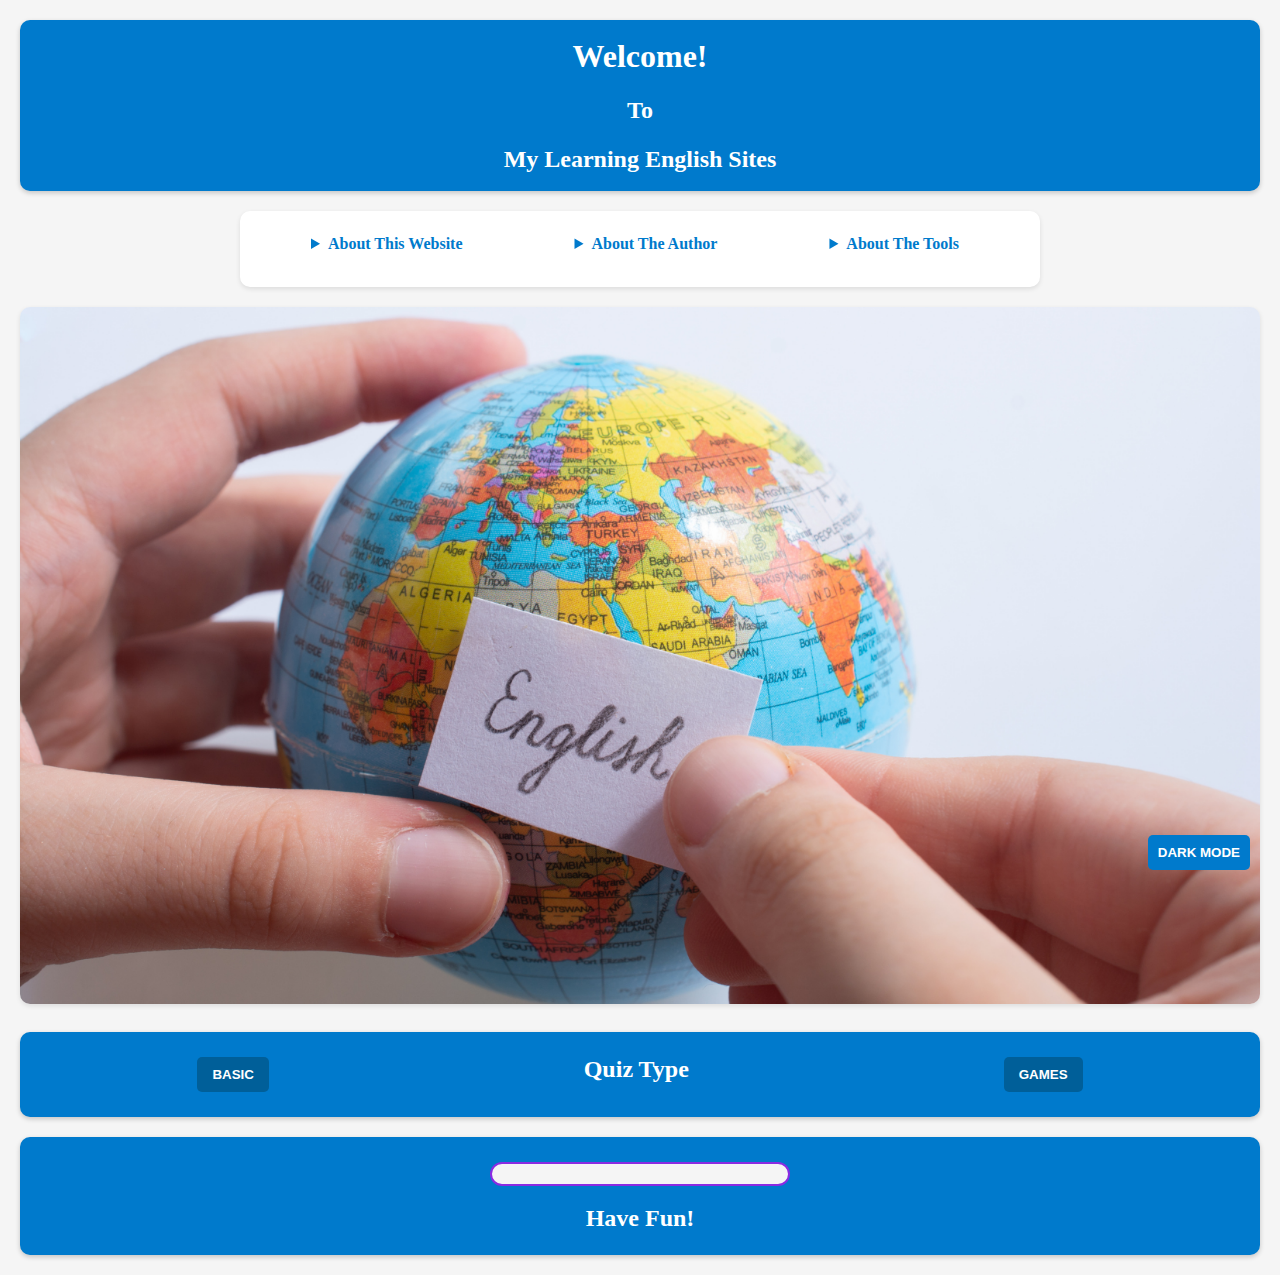
<file: index.html>
<!DOCTYPE html>
<html>
<head>
    <link rel="stylesheet" href="stylesheet page 1.css">
    <meta name="viewport" content="width=device-width, initial-scale=1.0">
    <title>RfkyRoomV1</title>
</head>
<body>
<header>
    <h1>Welcome!</h1><br>
    <h2>To</h2><br>
    <h2>My Learning English Sites</h2>
</header>
<div>
    <details class="container"><summary>About This Website</summary>
    <p>This Website Purposes Is To Fulfill The Assignment Of Digital Litearcy Courses</p>
    <p>Course : Digital Literacy</p>
    <p>Class : 3C</p>
    <p>Lecturer : Mrs. Atin Kurniawati S.Pd.M.A</p>
    </details>
    <details class="container"><summary>About The Author</summary>
    <img src="Rifky.png"/>
    <p>Name: Muhammad Rifky</p>
    <p>NIM: 236121081</p>
    <p>Major: English Language Education</p>
    <p>Class: 3C</p>
    <p>Motto: Wake Up, Time To Work!</p>
    </details>
    <details class="container"><summary>About The Tools</summary>
    <p>Visual Studio Code</p>
    <p>File Explorer</p>
    <p>Github</p>
    </details>
</div>
<main>
    <img class="English" src="English As An International Language.png"/>
</main>
<footer class="Tombolv1">
    <button><a href="Page2.html">Basic</a></button>
    <h2>Quiz Type</h2>
    <button><a href="UasProject.html">Games</a></button>
    </footer>
    <footer class="End">

    <main id="clock"></main>

<script>
  setInterval(() => {
    let date = new Date();
    let clock = document.getElementById('clock');
    clock.innerHTML =
    date.getHours()+":"+
    date.getMinutes()+":"+
    date.getSeconds()
  }, 1000);
</script>

<h2>Have Fun!</h2>

</footer>

<script src="scriptpage1.js"></script>

</body>
</html>
</file>
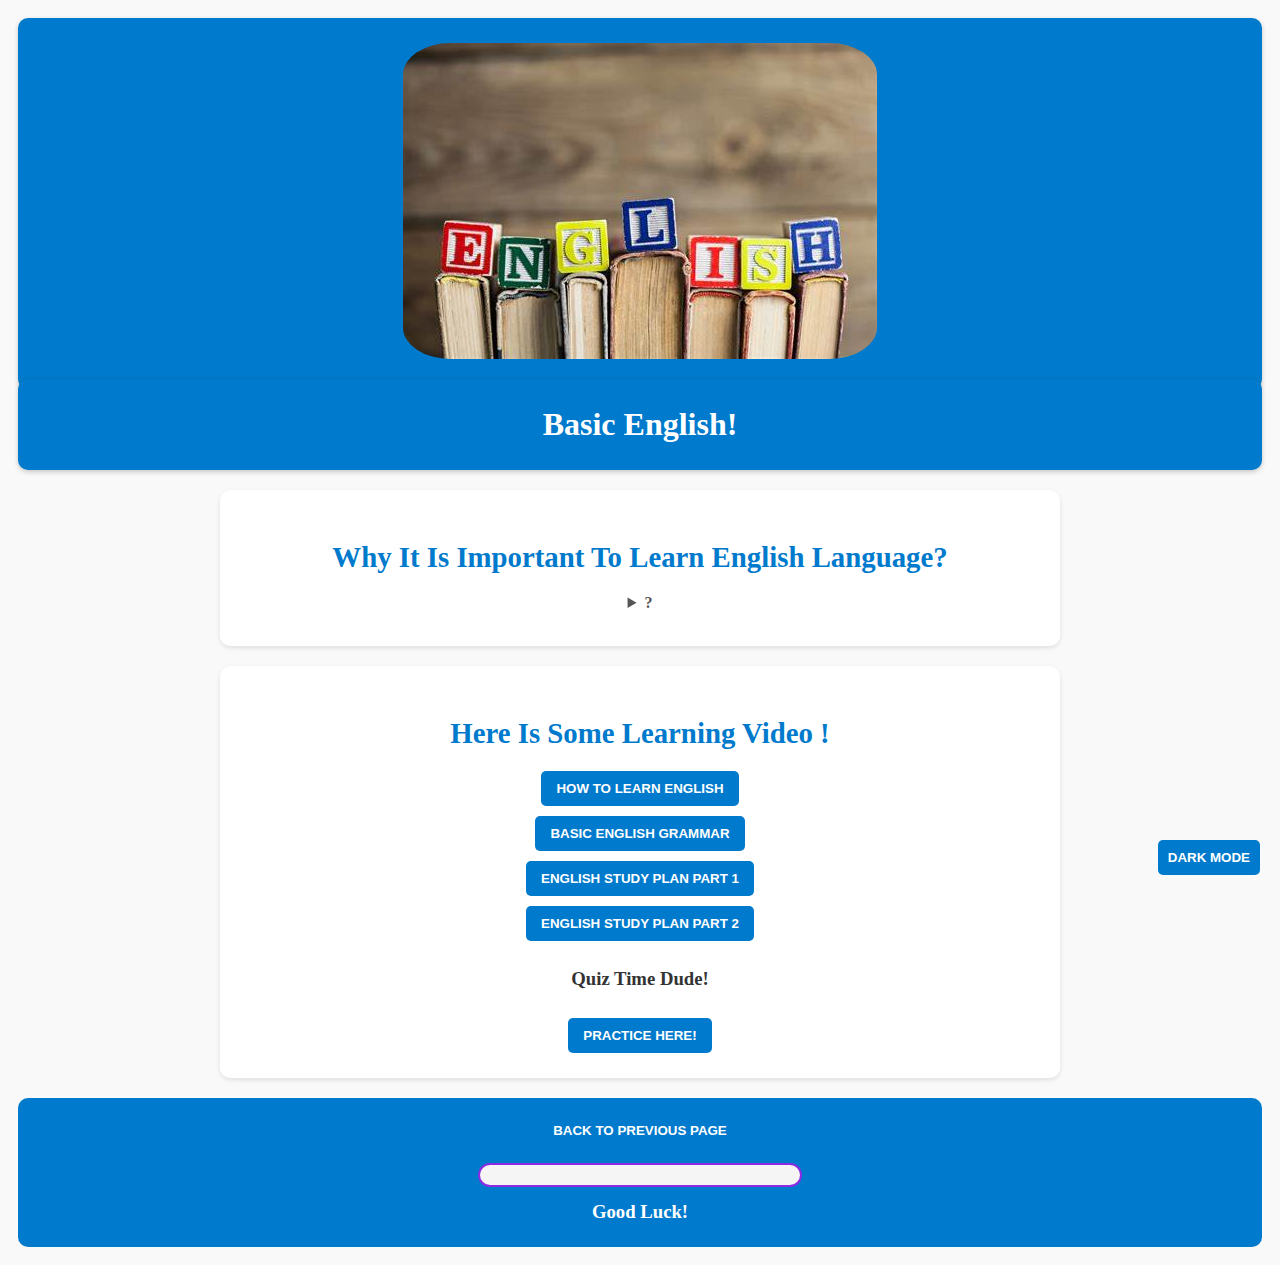
<file: Page2.html>
<!DOCTYPE html>
<html>
    <head>
        <link rel="stylesheet" href="stylesheet page 2.css">
        <meta name="viewport" content="width=device-width, initial-scale=1.0">
         <title>Basic English</title>
    </head>
    <body>
        <header class="container">
        <img src="English Picture.png"/>
        </header>
        <header>
            <h1 class="Awal">Basic English!</h1>
        </header>
        <div>
            <h2>Why It Is Important To Learn English Language?</h2>
            <details><summary>?</summary>
                <p>Learning the English language is important for several reasons, and its benefits can have a significant impact on various aspects of life. Here are some key reasons why learning English is important:
                <li>
                    <ol> 1. Global Communication
                    English is the most widely spoken second language and is often considered a "global lingua franca." It allows people from different countries and cultures to communicate with each other, whether for business, travel, education, or social interactions.
                    </ol>
                    <ol> 2. Career and Job Opportunities
                    Many global companies use English as their primary language of communication. Fluency in English can open up job opportunities, career advancement, and access to international markets. It is often a requirement in fields like business, technology, medicine, and science.
                    </ol>
                    <ol>3. Education and Academic Access
                    English is the primary language of instruction in many of the world’s top universities and academic institutions. Mastery of English can grant access to a vast array of academic resources, research papers, and specialized textbooks, many of which are published in English.
                    </ol>
                    <ol>4. Access to Information and Media
                    A large amount of online content, books, movies, music, and news is in English. By learning the language, you can enjoy and understand a wide range of media from around the world, enhancing your cultural knowledge and keeping up with global trends.
                    </ol>
                    <ol>5. Travel and Cultural Exchange
                    English is widely spoken in many countries, making it easier to travel and connect with people from different cultures. It allows you to navigate airports, hotels, restaurants, and tourist attractions with ease, and helps you engage in meaningful exchanges with people from diverse backgrounds.
                    </ol>
                    <ol>6. Personal Growth and Confidence
                    Learning English can boost personal confidence as you gain a skill that is valued worldwide. It also promotes cognitive development, problem-solving, and multitasking abilities. It encourages cultural awareness and broadens your worldview.
                    </ol>
                    <ol>7. Technological and Scientific Advancements
                    A significant portion of the world's research, innovations, and technological developments are published in English. Understanding the language gives you access to cutting-edge scientific developments and facilitates collaboration in fields like tech, engineering, and medicine.
                    </ol>
                    <ol>8. International Diplomacy and Politics
                    English is one of the official languages used by international organizations, such as the United Nations and the European Union. It is essential for diplomats, international relations, and negotiations, enabling global cooperation and peacebuilding efforts.
                    </ol>
                    <ol>9. Social Networking and Online Communities
                    The internet, including social media, forums, and blogs, uses English extensively. By learning English, you can connect with people around the world, share ideas, and participate in global conversations on platforms like Twitter, Instagram, LinkedIn, and Reddit.
                    </ol>
                    <ol>10. Improved Cognitive Abilities
                    Learning a second language, especially one as widespread as English, enhances cognitive functions such as memory, concentration, and problem-solving. It can also delay the onset of cognitive decline in older adults.
                    </ol>
                    </li>
                    In short, learning English can significantly enhance personal, professional, and educational opportunities, and foster better communication and understanding across cultures. It is a tool that can open many doors, providing a bridge to a wide range of experiences and advancements.
                    </p>
            </details>
        </div>
        <div>
            <h2>Here Is Some Learning Video !</h2>
            <button><a href="https://youtu.be/sscDpQbAdls?si=t89gXexNXMflgjOa">How To Learn English</a></button><br>
            <button><a href="https://youtu.be/6LFjVC3cHjI?si=6-gzsuMHDapHQmHY">Basic English Grammar</a></button><br>
           <button><a href="https://youtu.be/SoUZ3wovZAs?si=HXQkQpJSfPtYC2YT">English Study Plan Part 1</a></button><br>
           <button><a href="https://youtu.be/axYAW7PuSIM?si=rDmBhxvNTUHgdQmj">English Study Plan Part 2</a></button><br>
           <h3>Quiz Time Dude!</h3>
            <button><a href="Page3.html"> Practice Here!</a></button><br>
        </div>
        <footer>
            <button><a href="index.html">Back To Previous Page</a></a></button>

            <main id="clock"></main>

<script>
  setInterval(() => {
    let date = new Date();
    let clock = document.getElementById('clock');
    clock.innerHTML =
    date.getHours()+":"+
    date.getMinutes()+":"+
    date.getSeconds()
  }, 1000);
</script>
            <h3>Good Luck!</h3>
        </footer>


        <script src="scriptpage2.js"></script>
    </body>
</html>
</file>
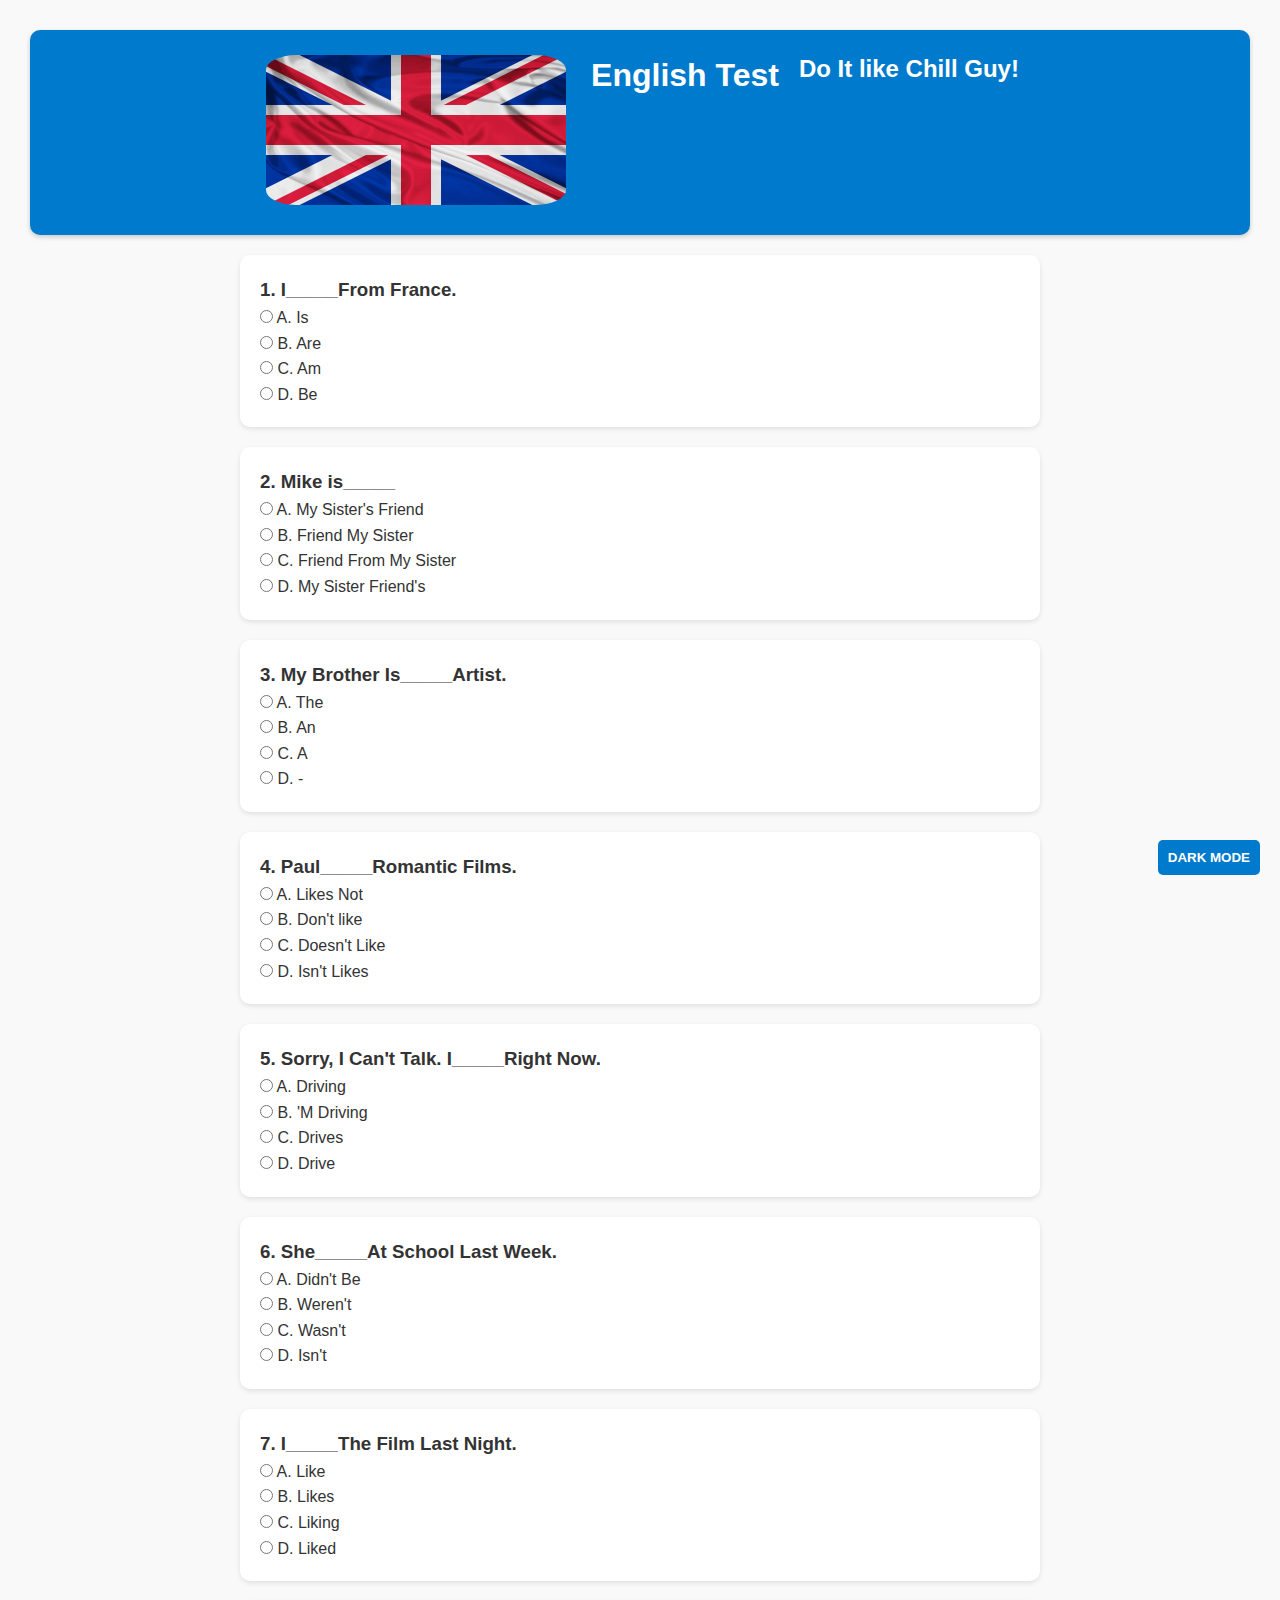
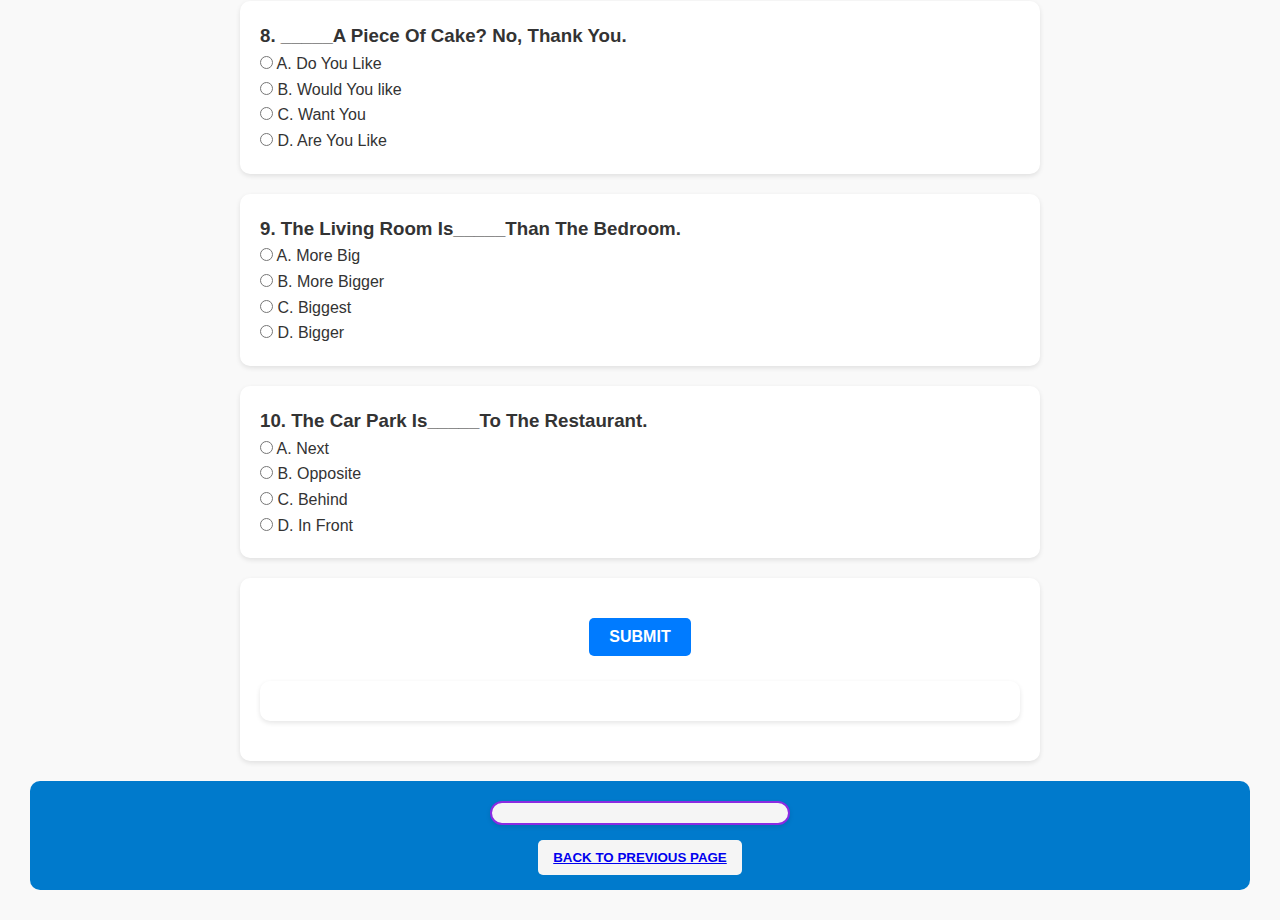
<file: Page3.html>
<!DOCTYPE html>
<html>
    <head>
        <link rel="stylesheet" href="stylesheet page 3.css">
        <meta name="viewport" content="width=device-width, initial-scale=1.0">
        <title>Test Time</title>
    </head>
    <body>
        <header class="container">
        <img src="English Flag.png"><br>
        <h1>English Test</h1><br>
        <h2>Do It like Chill Guy!</h2>
        </header>
        <form id="quizForm">
            <div class="question">
                <h3>1. I_____From France.</h3>
                <label><input type="radio" name="q1" value="A"> A. Is</label><br>
                <label><input type="radio" name="q1" value="B"> B. Are</label><br>
                <label><input type="radio" name="q1" value="C"> C. Am</label><br>
                <label><input type="radio" name="q1" value="D"> D. Be</label>
            </div>
            <div class="question">
                <h3>2. Mike is_____</h3>
                <label><input type="radio" name="q2" value="A"> A. My Sister's Friend</label><br>
                <label><input type="radio" name="q2" value="B"> B. Friend My Sister</label><br>
                <label><input type="radio" name="q2" value="C"> C. Friend From My Sister</label><br>
                <label><input type="radio" name="q2" value="D"> D. My Sister Friend's</label>
            </div>
            <div class="question">
                <h3>3. My Brother Is_____Artist.</h3>
                <label><input type="radio" name="q3" value="A"> A. The</label><br>
                <label><input type="radio" name="q3" value="B"> B. An</label><br>
                <label><input type="radio" name="q3" value="C"> C. A</label><br>
                <label><input type="radio" name="q3" value="D"> D. -</label>
            </div>
            <div class="question">
                <h3>4. Paul_____Romantic Films.</h3>
                <label><input type="radio" name="q4" value="A"> A. Likes Not</label><br>
                <label><input type="radio" name="q4" value="B"> B. Don't like</label><br>
                <label><input type="radio" name="q4" value="C"> C. Doesn't Like</label><br>
                <label><input type="radio" name="q4" value="D"> D. Isn't Likes</label>
            </div>
            <div class="question">
                <h3>5. Sorry, I Can't Talk. I_____Right Now.</h3>
                <label><input type="radio" name="q5" value="A"> A. Driving</label><br>
                <label><input type="radio" name="q5" value="B"> B. 'M Driving</label><br>
                <label><input type="radio" name="q5" value="C"> C. Drives</label><br>
                <label><input type="radio" name="q5" value="D"> D. Drive</label>
            </div>
            <div class="question">
                <h3>6. She_____At School Last Week.</h3>
                <label><input type="radio" name="q6" value="A"> A. Didn't Be</label><br>
                <label><input type="radio" name="q6" value="B"> B. Weren't</label><br>
                <label><input type="radio" name="q6" value="C"> C. Wasn't</label><br>
                <label><input type="radio" name="q6" value="D"> D. Isn't</label>
            </div>
            <div class="question">
                <h3>7. I_____The Film Last Night.</h3>
                <label><input type="radio" name="q7" value="A"> A. Like</label><br>
                <label><input type="radio" name="q7" value="B"> B. Likes</label><br>
                <label><input type="radio" name="q7" value="C"> C. Liking</label><br>
                <label><input type="radio" name="q7" value="D"> D. Liked</label>
            </div>
            <div class="question">
                <h3>8. _____A Piece Of Cake? No, Thank You.</h3>
                <label><input type="radio" name="q8" value="A"> A. Do You Like</label><br>
                <label><input type="radio" name="q8" value="B"> B. Would You like</label><br>
                <label><input type="radio" name="q8" value="C"> C. Want You</label><br>
                <label><input type="radio" name="q8" value="D"> D. Are You Like</label>
            </div>
            <div class="question">
                <h3>9. The Living Room Is_____Than The Bedroom.</h3>
                <label><input type="radio" name="q9" value="A"> A. More Big</label><br>
                <label><input type="radio" name="q9" value="B"> B. More Bigger</label><br>
                <label><input type="radio" name="q9" value="C"> C. Biggest</label><br>
                <label><input type="radio" name="q9" value="D"> D. Bigger</label>
            </div>
            <div class="question">
                <h3>10. The Car Park Is_____To The Restaurant.</h3>
                <label><input type="radio" name="q10" value="A"> A. Next</label><br>
                <label><input type="radio" name="q10" value="B"> B. Opposite</label><br>
                <label><input type="radio" name="q10" value="C"> C. Behind</label><br>
                <label><input type="radio" name="q10" value="D"> D. In Front</label>
            </div>
            <main>
            <button type="button" class="btn" onclick="submitQuiz()">Submit</button>
        </form>
        <main id="feedback" class="feedback"></main>
    </main>
        <footer>

            <main id="clock"></main>

<script>
  setInterval(() => {
    let date = new Date();
    let clock = document.getElementById('clock');
    clock.innerHTML =
    date.getHours()+":"+
    date.getMinutes()+":"+
    date.getSeconds()
  }, 1000);
</script>

            <button><a href="Page2.html">Back To Previous Page</a></button>
    </footer>

    <script src="scriptpage3.js"></script>
    </body>
</html>
</file>
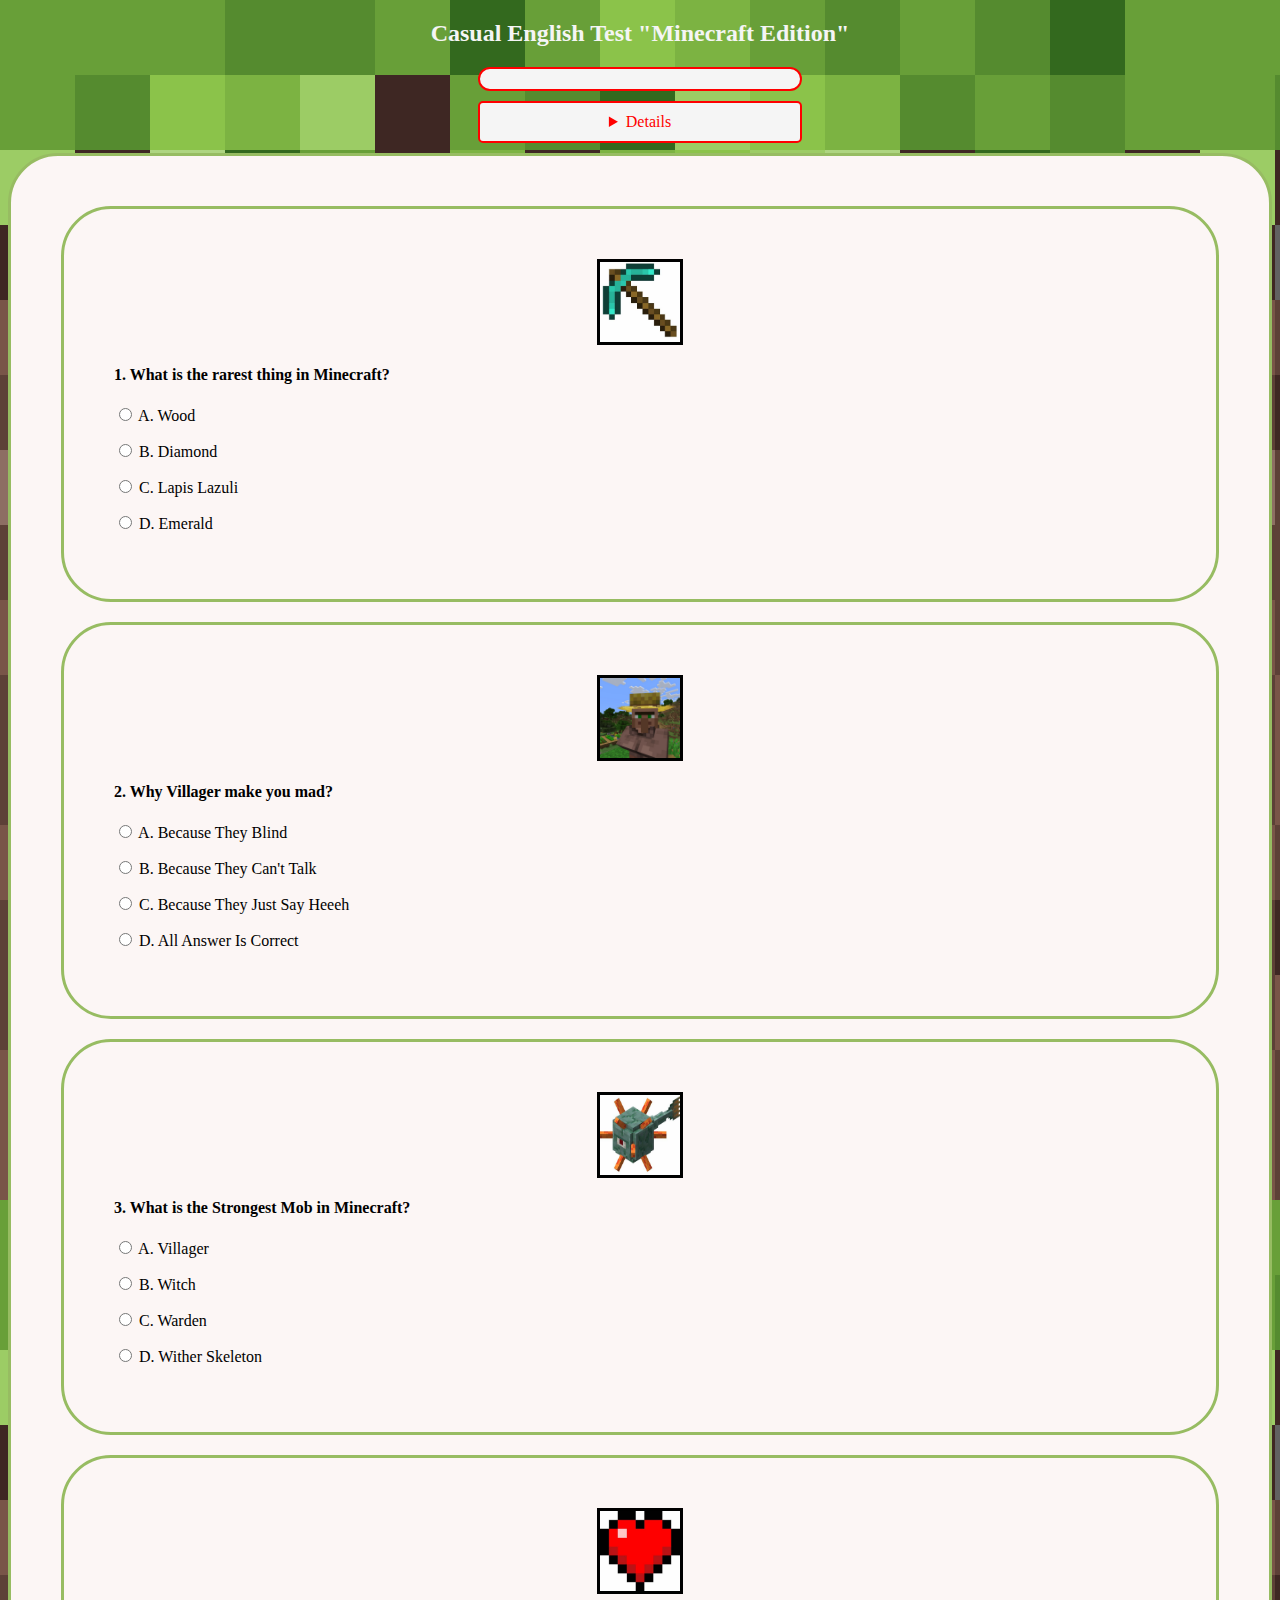
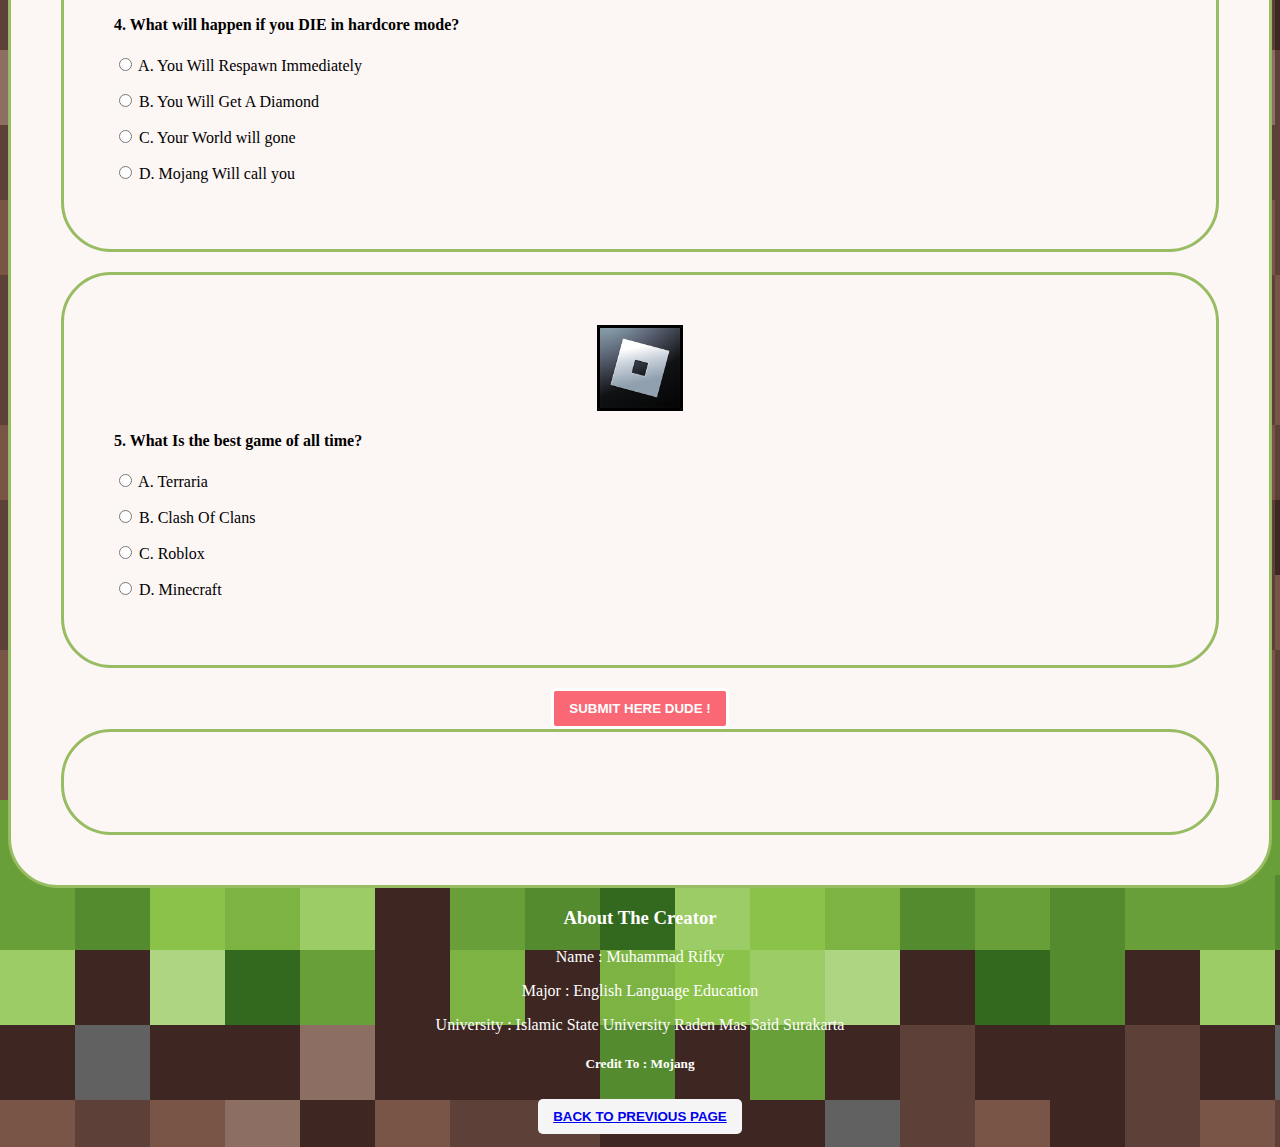
<file: UasProject.html>
<!DOCTYPE html>
<head>
    <link rel="stylesheet" href="Style.css">
    <meta name="viewport" content="width=device-width, initial-scale=1.0">
<title>
    Casual English Test About Minecraft
</title>
</head>
<body>

  <header>
    <h2>Casual English Test "Minecraft Edition"</h2>
</header>

  <main id="clock"></main>

<script>
  setInterval(() => {
    let date = new Date();
    let clock = document.getElementById('clock');
    clock.innerHTML =
    date.getHours()+":"+
    date.getMinutes()+":"+
    date.getSeconds()
  }, 1000);
</script>

    <header class="awalan">
      <details>
      <h3>Material About : Minecraft</h3>
      <h3>Difficulty Level : Easy</h3>
      <p>If you are Minecraft player, this question is quite simple and easy !</p>
      </details>
    </header>
    <div id="quiz-container">
        <div class="question">
          <img src="Pickaxe.jpg" class="pickaxe"/>
          <h4>1. What is the rarest thing in Minecraft?</h4>
          <p><input type="radio" name="q1" value="A"> A. Wood</p>
          <p><input type="radio" name="q1" value="B"> B. Diamond</p>
          <p><input type="radio" name="q1" value="C"> C. Lapis Lazuli</p>
          <p><input type="radio" name="q1" value="D"> D. Emerald</p>
        </div>
        <div class="question">
          <img src="Villager.png" class="pickaxe"/>
          <h4>2. Why Villager make you mad?</h4>
          <p><input type="radio" name="q2" value="A"> A. Because They Blind</p>
          <p><input type="radio" name="q2" value="B"> B. Because They Can't Talk</p>
          <p><input type="radio" name="q2" value="C"> C. Because They Just Say Heeeh</p>
          <p><input type="radio" name="q2" value="D"> D. All Answer Is Correct</p>
        </div>
        <div class="question">
          <img src="Guardian.jpg" class="pickaxe"/>
          <h4>3. What is the Strongest Mob in Minecraft?</h4>
          <p><input type="radio" name="q3" value="A"> A. Villager</p>
          <p><input type="radio" name="q3" value="B"> B. Witch</p>
          <p><input type="radio" name="q3" value="C"> C. Warden</p>
          <p><input type="radio" name="q3" value="D"> D. Wither Skeleton</p>
        </div>
        <div class="question">
          <img src="Heart.jpg" class="pickaxe"/>
          <h4>4. What will happen if you DIE in hardcore mode?</h4>
          <p><input type="radio" name="q4" value="A"> A. You Will Respawn Immediately</p>
          <p><input type="radio" name="q4" value="B"> B. You Will Get A Diamond</p>
          <p><input type="radio" name="q4" value="C"> C. Your World will gone</p>
          <p><input type="radio" name="q4" value="D"> D. Mojang Will call you</p>
        </div>
        <div class="question">
          <img src="Roblox.png" class="pickaxe"/>
          <h4>5. What Is the best game of all time?</h4>
          <p><input type="radio" name="q5" value="A"> A. Terraria</p>
          <p><input type="radio" name="q5" value="B"> B. Clash Of Clans</p>
          <p><input type="radio" name="q5" value="C"> C. Roblox</p>
          <p><input type="radio" name="q5" value="D"> D. Minecraft</p>
        </div>
        <button id="submit-btn" class="hakunamatata">Submit Here Dude !</button>
        <div id="result"></div>
      </div>
<footer>
    <h3>About The Creator</h3>
    <p>Name : Muhammad Rifky</p>
    <p>Major : English Language Education</p>
    <p>University : Islamic State University Raden Mas Said Surakarta</p>
    <h5>Credit To : Mojang</h5>
    <button><a href="index.html">Back To Previous Page</a></button>
</footer>
<script src="script.js"></script>
</body>
</html>
</file>
<file: stylesheet page 2.css>
@media (max-width: 600px) {
    body {
        font-size: 14px; /
    }
}

/* Body Styling */
body {
    background-color: #f9f9f9;
    color: #333;
    line-height: 1.6;
    padding: 10px;
}

/* Header Styling */
header {
    background-color: #007acc;
    color: white;
    text-align: center;
    padding: 20px 10px;
    border-radius: 10px;
    box-shadow: 0 2px 5px rgba(0, 0, 0, 0.2);
    display: flex;
    flex-direction: row;
    justify-content: space-around;
    align-items: center;
}

header img {
    max-width: 100%;
    height: auto;
    display: block;
    border-radius: 10%;
    margin: 5px;
    margin-bottom: 10px;
}

.container {
    display: flex;
    flex-wrap: wrap;
    flex-direction: row;
    justify-content: center;
    gap: 10px;
}
header:nth-of-type(2) {
margin-top: -10px;
}

header h1 {
    font-size: 2em;
    margin: 0;
}

/* Content Styling */
div {
    background: white;
    border-radius: 10px;
    padding: 20px;
    margin: 20px auto;
    box-shadow: 0 2px 5px rgba(0, 0, 0, 0.1);
    max-width: 800px;
    text-align: center;
}

h2 {
    font-size: 1.8em;
    margin-bottom: 10px;
    color: #007acc;
}

details summary {
    font-weight: bold;
    cursor: pointer;
    margin-bottom: 10px;
    color: #555;
}

details p {
    padding: 10px;
    background-color: #f0f0f0;
    border-radius: 5px;
}

details li {
    margin-left: 20px;
    margin-bottom: 5px;
}

/* Button Styling */
button {
    background-color: #007acc;
    color: white;
    border: none;
    padding: 10px 15px;
    border-radius: 5px;
    cursor: pointer;
    margin: 5px 0;
    text-transform: uppercase;
    font-weight: bold;
    transition: background-color 0.3s;
}

button:hover {
    background-color: #005f99;
}

button a {
    text-decoration: none;
    color: white;
    display: block;
}

button a:hover {
    text-decoration: underline;
}

/* Footer Styling */
footer {
    text-align: center;
    margin-top: 20px;
    padding: 10px;
    background-color: #007acc;
    color: white;
    border-radius: 10px;
}

footer h3 {
    margin: 10px 0;
}

#clock {
    font-size: 2em;
    text-align: center;
    border: 2px solid blueviolet;
    background-color: whitesmoke;
    color: blueviolet;
    border-radius: 20px;
    padding: 10px;
    width: 300px;
    margin: 10px auto;
}

/* Mode Gelap */
.dark-mode {
    background-color: #333;
    color: #f5f5f5; /* Warna teks menjadi terang */
}

/* Pastikan elemen lain juga berubah */
.dark-mode header,
.dark-mode div,
.dark-mode footer {
    background-color: #444;
    color: #f5f5f5; /* Warna teks untuk elemen kontainer */
}

/* Pastikan teks pada <details> dan <summary> berubah */
.dark-mode details summary {
    color: #f5f5f5;
}

.dark-mode details p {
    background-color: #555;
    color: #f5f5f5;
}

/* Gaya tombol dalam mode gelap */
.dark-mode button {
    background-color: #555;
    color: #f5f5f5;
}

.dark-mode button:hover {
    background-color: #777;
}

/* Gaya tautan */
.dark-mode a {
    color: #1e90ff; /* Biru terang untuk teks tautan */
}

.dark-mode a:hover {
    color: #87cefa; /* Warna lebih terang saat hover */
}
</file>
<file: stylesheet page 3.css>
* {
    margin: 0;
    padding: 0;
    box-sizing: border-box;
}

@media (max-width: 600px) {
    body {
        font-size: 14px; /
    }
}

/* Body Styling */
body {
    background-color: #f9f9f9;
    color: #333;
    line-height: 1.6;
    padding: 10px;
}

/* Header Styling */
header {
    background-color: #007acc;
    color: white;
    text-align: center;
    padding: 20px 10px;
    border-radius: 10px;
    box-shadow: 0 2px 5px rgba(0, 0, 0, 0.2);
}

.container {
    display: flex;
    flex-wrap: wrap;
    justify-content: center;
    gap: 10px;
}

header img {
    width: 300px;
    height: 150px;
    border-radius: 10%;
    margin: 5px;
    margin-bottom: 10px;
}

header h1 {
    font-size: 2em;
    margin: 0;
}

/* Content Styling */
div {
    background: white;
    border-radius: 10px;
    padding: 20px;
    margin: 20px auto;
    box-shadow: 0 2px 5px rgba(0, 0, 0, 0.1);
    max-width: 800px;
    text-align: start;
}

#clock {
    font-size: 2em;
    text-align: center;
    border: 2px solid blueviolet;
    background-color: whitesmoke;
    color: blueviolet;
    border-radius: 20px;
    padding: 10px;
    width: 300px;
    margin: 10px auto;
}

/* Footer Styling */
footer {
    text-align: center;
    margin-top: 20px;
    padding: 10px;
    background-color: #007acc;
    color: white;
    border-radius: 10px;
}

/* Mode Gelap */
.dark-mode {
    background-color: #333;
    color: #f5f5f5; /* Warna teks menjadi terang */
}

/* Pastikan elemen lain juga berubah */
.dark-mode header,
.dark-mode div,
.dark-mode footer {
    background-color: #444;
    color: #f5f5f5; /* Warna teks untuk elemen kontainer */
}

/* Pastikan teks pada <details> dan <summary> berubah */
.dark-mode details summary {
    color: #f5f5f5;
}

.dark-mode details p {
    background-color: #555;
    color: #f5f5f5;
}

/* Gaya tombol dalam mode gelap */
.dark-mode button {
    background-color: #555;
    color: #f5f5f5;
}

.dark-mode button:hover {
    background-color: #777;
}

/* Gaya tautan */
.dark-mode a {
    color: #1e90ff; /* Biru terang untuk teks tautan */
}

.dark-mode a:hover {
    color: #87cefa; /* Warna lebih terang saat hover */
}

body {
    font-family: Arial, sans-serif;
    margin: 20px;
}

.feedback {
    margin-top: 20px;
    font-weight: bold;
}

.question {
    margin-bottom: 15px;
}

main{
    background: white;
    border-radius: 10px;
    padding: 20px;
    margin: 20px auto;
    box-shadow: 0 2px 5px rgba(0, 0, 0, 0.1);
    max-width: 800px;
    text-align: center;
}

.btn {
    margin-top: 20px;
    padding: 10px 20px;
    font-size: 16px;
    cursor: pointer;
    background-color: #007BFF;
    color: white;
    border: none;
    border-radius: 5px;
    transition: background-color 0.3s;
}

.btn:hover {
    background-color: #0056b3;
}
button{
background-color: whitesmoke;
    color: white;
    border: none;
    padding: 10px 15px;
    border-radius: 5px;
    cursor: pointer;
    margin: 5px 0;
    text-transform: uppercase;
    font-weight: bold;
    transition: background-color 0.3s;
}
</file>
<file: Style.css>
body {
    background-image: url('DirtBlock.png');
}

@media (max-width: 600px) {
    body {
        font-size: 14px; /
    }
}

header{
    text-align: center;
    color: whitesmoke;
}

div{
    border-style: solid;
    padding: 50px;
    background-color: #FCF6F5;
    border-radius: 50px;
    border-color: #97BC62;
}

footer{
    text-align: center;
    color: white;
}

button {
    cursor: pointer;
    margin-top: 10px;
  }

  .question {
    margin-bottom: 20px;
  }

  .hakunamatata {
    align-content: center;
    background-color: #FA6775;
    border: solid;
    display: block;
    margin: 0 auto;
    border-radius: 5px;
    color: white;
  }
  .awalan {
    background-color: whitesmoke;
      border: 2px solid red;
      color: red;
      border-radius: 5px;
      padding: 10px;
      width: 300px;
      margin: 10px auto;
  }

  .pickaxe {
    display: block;
    border: solid;
    margin-left: auto;
    margin-right: auto;
    position: relative;
    width: 80px;
    height: 80px;
  }

  #clock {
    font-size: 2em;
    text-align: center;
    border: 2px solid red;
    background-color: whitesmoke;
    color: red;
    border-radius: 20px;
    padding: 10px;
    width: 300px;
    margin: 10px auto;
  }

  button {
    background-color: whitesmoke;
    color: white;
    border: none;
    padding: 10px 15px;
    border-radius: 5px;
    cursor: pointer;
    margin: 5px 0;
    text-transform: uppercase;
    font-weight: bold;
    transition: background-color 0.3s;
}
</file>
<file: stylesheet page 1.css>
/* General Reset */
* {
    margin: 0;
    padding: 0;
    box-sizing: border-box;
    font-style: normal;
}

/* Body Styling */
body {
    background-color: #f5f5f5;
    color: #333;
    line-height: 1.6;
    padding: 20px;
}

@media (max-width: 600px) {
    body {
        font-size: 14px; /
    }
}
    
/* Header Styling */
header {
    background-color: #007acc;
    color: white;
    text-align: center;
    padding: 20px;
    border-radius: 10px;
    margin-bottom: 20px;
    box-shadow: 0 2px 5px rgba(0, 0, 0, 0.2);
}

.container {
    display: flex;
    flex-wrap: wrap;
    justify-content: center;
    gap: 10px;
}

h1, h2 {
    margin: 0;
    line-height: 1;
    text-align: center;
}

/* Div Section */
div {
    background: white;
    border-radius: 10px;
    padding: 20px;
    margin: 20px auto;
    box-shadow: 0 2px 5px rgba(0, 0, 0, 0.1);
    max-width: 800px;
    display: flex;
    flex-direction: row;
    justify-content: space-around;
}

details summary {
    font-weight: bold;
    cursor: pointer;
    margin-bottom: 10px;
    color: #007acc;
}

details summary:hover {
    text-decoration: underline;
}

details p {
    margin-top: 10px;
    padding: 10px;
    background-color: #f0f0f0;
    border-radius: 5px;
}

details img {
    max-width: 100px;
    border-radius: 0;
    margin: 10px;
    border: solid;
    border-color: blueviolet;
}

/* Main Section */
main {
    text-align: center;
    margin: 20px auto;
}

main img.English {
    max-width: 100%;
    height: auto;
    border-radius: 10px;
    box-shadow: 0 2px 5px rgba(0, 0, 0, 0.1);
}

/* Footer Section */
footer {
    background-color: #007acc;
    color: white;
    text-align: center;
    padding: 15px;
    border-radius: 10px;
    margin-top: 20px;
    box-shadow: 0 2px 5px rgba(0, 0, 0, 0.2);
    display: flex;
    flex-direction: row;
    justify-content: space-around;
}

footer h2 {
    margin: 10px 0;
}

footer p {
    font-size: 0.9em;
}

/* Buttons */
button {
    background-color: #005f99;
    color: white;
    border: none;
    padding: 10px 15px;
    border-radius: 5px;
    cursor: pointer;
    margin: 10px;
    text-transform: uppercase;
    font-weight: bold;
    transition: background-color 0.3s;
}

button:hover {
    background-color: #004b80;
}

button a {
    text-decoration: none;
    color: white;
    display: block;
}

button a:hover {
    text-decoration: underline;
}

.End{
    text-align: center;
    display: flex;
    flex-direction: column;
    justify-content: center;
}

#clock {
    font-size: 2em;
    text-align: center;
    border: 2px solid blueviolet;
    background-color: whitesmoke;
    color: blueviolet;
    border-radius: 20px;
    padding: 10px;
    width: 300px;
    margin: 10px auto;
}

/* Mode Gelap */
.dark-mode {
    background-color: #333;
    color: #f5f5f5; /* Warna teks menjadi terang */
}

/* Pastikan elemen lain juga berubah */
.dark-mode header,
.dark-mode div,
.dark-mode footer {
    background-color: #444;
    color: #f5f5f5; /* Warna teks untuk elemen kontainer */
}

/* Pastikan teks pada <details> dan <summary> berubah */
.dark-mode details summary {
    color: #f5f5f5;
}

.dark-mode details p {
    background-color: #555;
    color: #f5f5f5;
}

/* Gaya tombol dalam mode gelap */
.dark-mode button {
    background-color: #555;
    color: #f5f5f5;
}

.dark-mode button:hover {
    background-color: #777;
}

/* Gaya tautan */
.dark-mode a {
    color: #1e90ff; /* Biru terang untuk teks tautan */
}

.dark-mode a:hover {
    color: #87cefa; /* Warna lebih terang saat hover */
}
</file>
